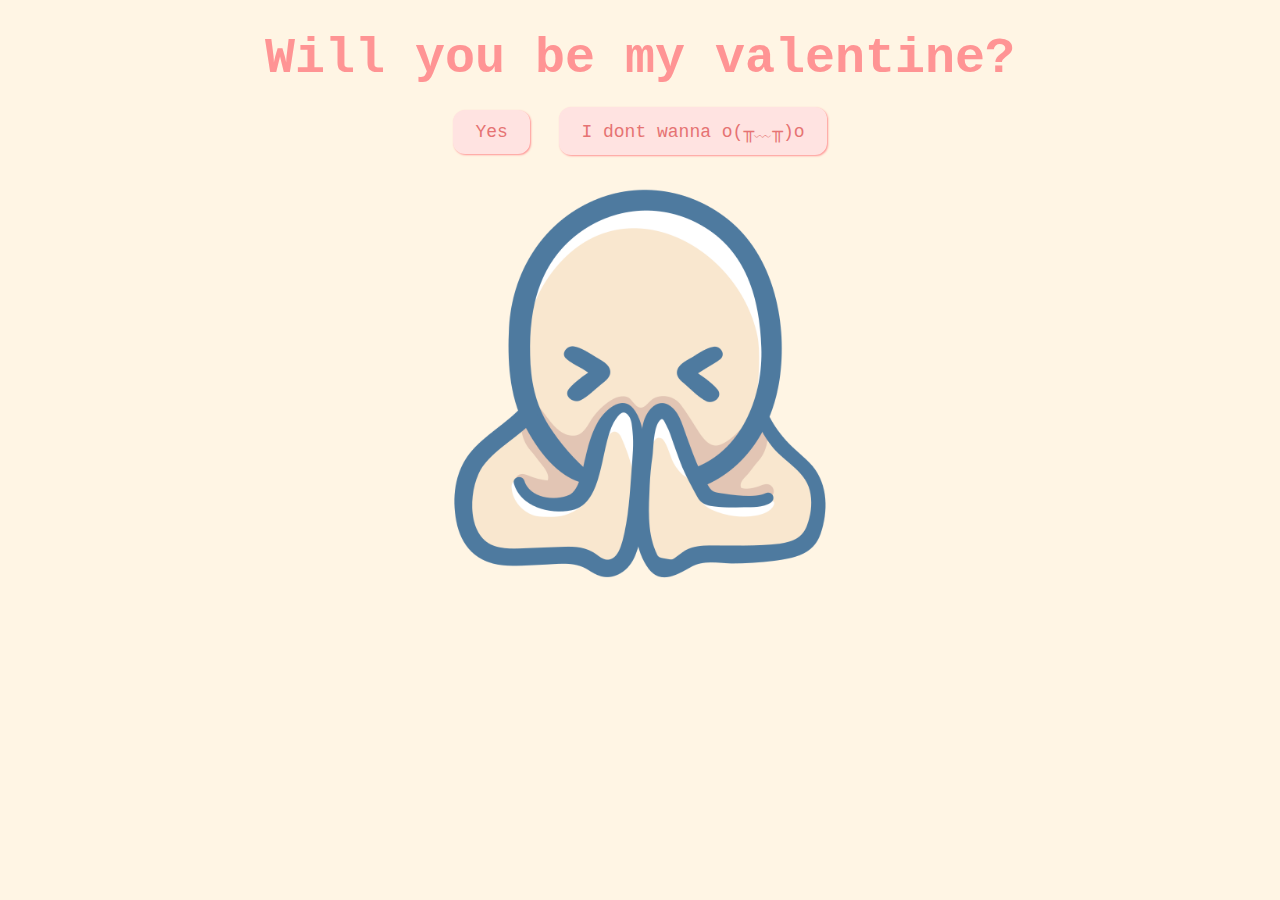
<file: index.html>
<!DOCTYPE html>
<html lang="en">
  <head>
    <meta charset="UTF-8" />
    <meta name="viewport" content="width=device-width, initial-scale=1.0" />
    <title>Be My Valentine</title>
    <link rel="stylesheet" href="css/valentine.css" />
  </head>
  <body>
    <div id="valentineQuestion"><b>Will you be my valentine?</b></div>
    <button class="answerButton" onclick="location.href='thankyou.html'">
      Yes
    </button>
    <button class="answerButton" id="noButton">I dont wanna o(╥﹏╥)o</button>
    <br />
    <img src="please.png" height="498px" width="150px" alt="cat asking question" class="responsive" />

    <script>
      document
        .getElementById("noButton")
        .addEventListener("click", function () {
          var yesButton = document.querySelector(
            'button[onclick*="thankyou.html"]'
          );
          var currentFontSize = parseInt(
            window.getComputedStyle(yesButton).fontSize
          );
          yesButton.style.fontSize = currentFontSize + 10 + "px"; // Increase font size by 5px
        });
    </script>
  </body>
</html>
</file>
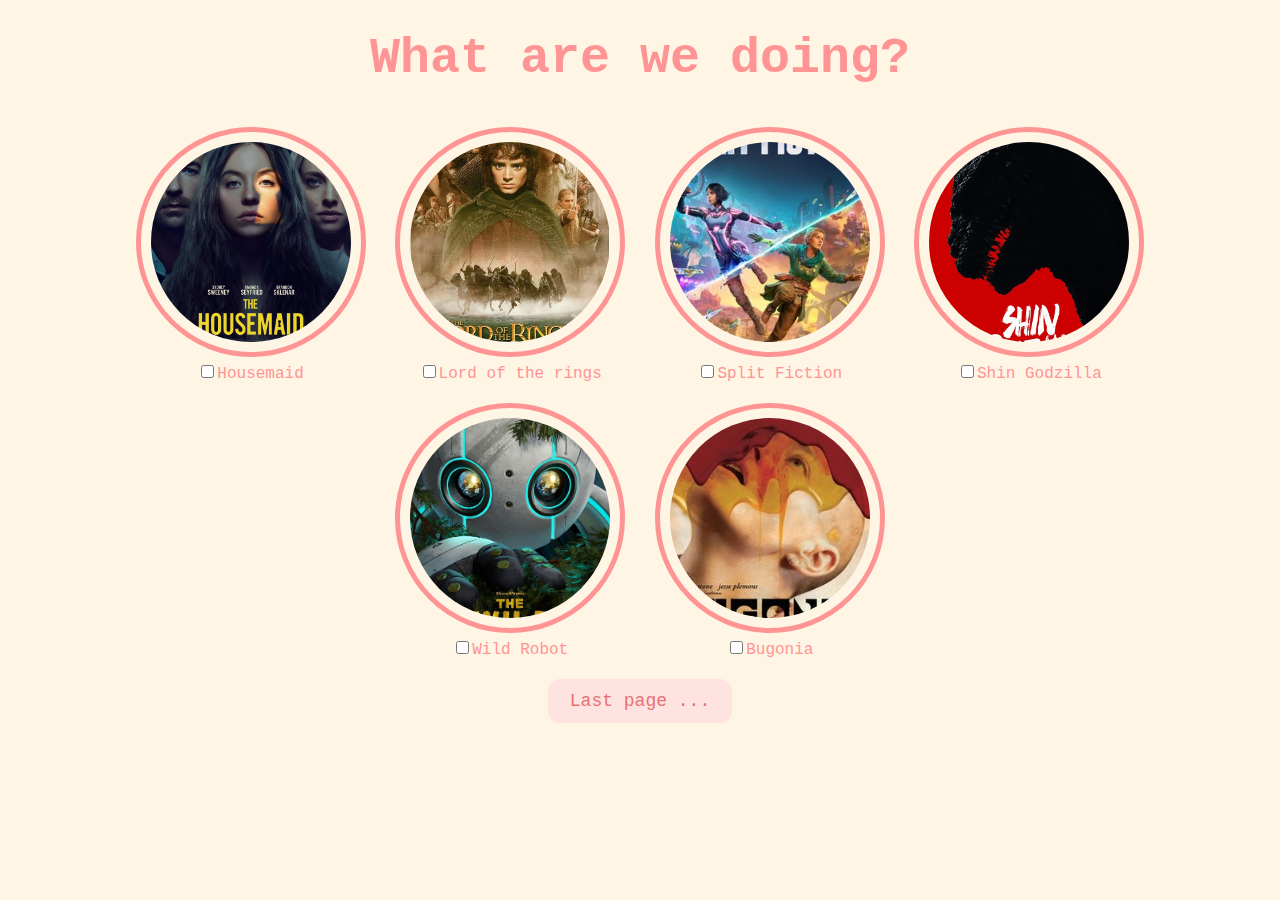
<file: activities.html>
<!DOCTYPE html>
<html lang="en">
  <head>
    <meta charset="UTF-8" />
    <meta name="viewport" content="width=device-width, initial-scale=1.0" />
    <title>Activities</title>
    <link rel="stylesheet" href="css/activities.css" />
  </head>
  <body>
    <div id="activityquestion"><b>What are we doing?</b></div>
    <div class="activities-selection">
      <div class="activity-item">
        <img src="activities/house.jpg" alt="Housemaid" />
        <label
          ><input
            type="checkbox"
            name="activities"
            value="Housemaid"
          />Housemaid</label
        >
      </div>
      <div class="activity-item">
        <img src="activities/lord.jpg" alt="Lord of the rings" />
        <label
          ><input
            type="checkbox"
            name="activities"
            value="Lord of the rings"
          />Lord of the rings</label
        >
      </div>
      <div class="activity-item">
        <img src="activities/split.jpg" alt="Split Fiction" />
        <label
          ><input
            type="checkbox"
            name="activities"
            value="Split Fiction"
          />Split Fiction</label
        >
      </div>
      <div class="activity-item">
        <img src="activities/shin.jpg" alt="Shin Godzilla" />
        <label
          ><input
            type="checkbox"
            name="activities"
            value="Shin Godzilla"
          />Shin Godzilla</label
        >
      </div>
      <div class="activity-item">
        <img src="activities/wild.jpeg" alt="Wild Robot" />
        <label
          ><input
            type="checkbox"
            name="activities"
            value="kunsthalle"
          />Wild Robot</label
        >
      </div>
      <div class="activity-item">
        <img src="activities/bugonia.jpg" alt="Bugonia" />
        <label
          ><input
            type="checkbox"
            name="activities"
            value="Bugonia"
          />Bugonia</label
        >
      </div>
    </div>
    <button class="button" onclick="location.href='lastpage.html'">
      Last page ... 
    </button>
  </body>
</html>
</file>
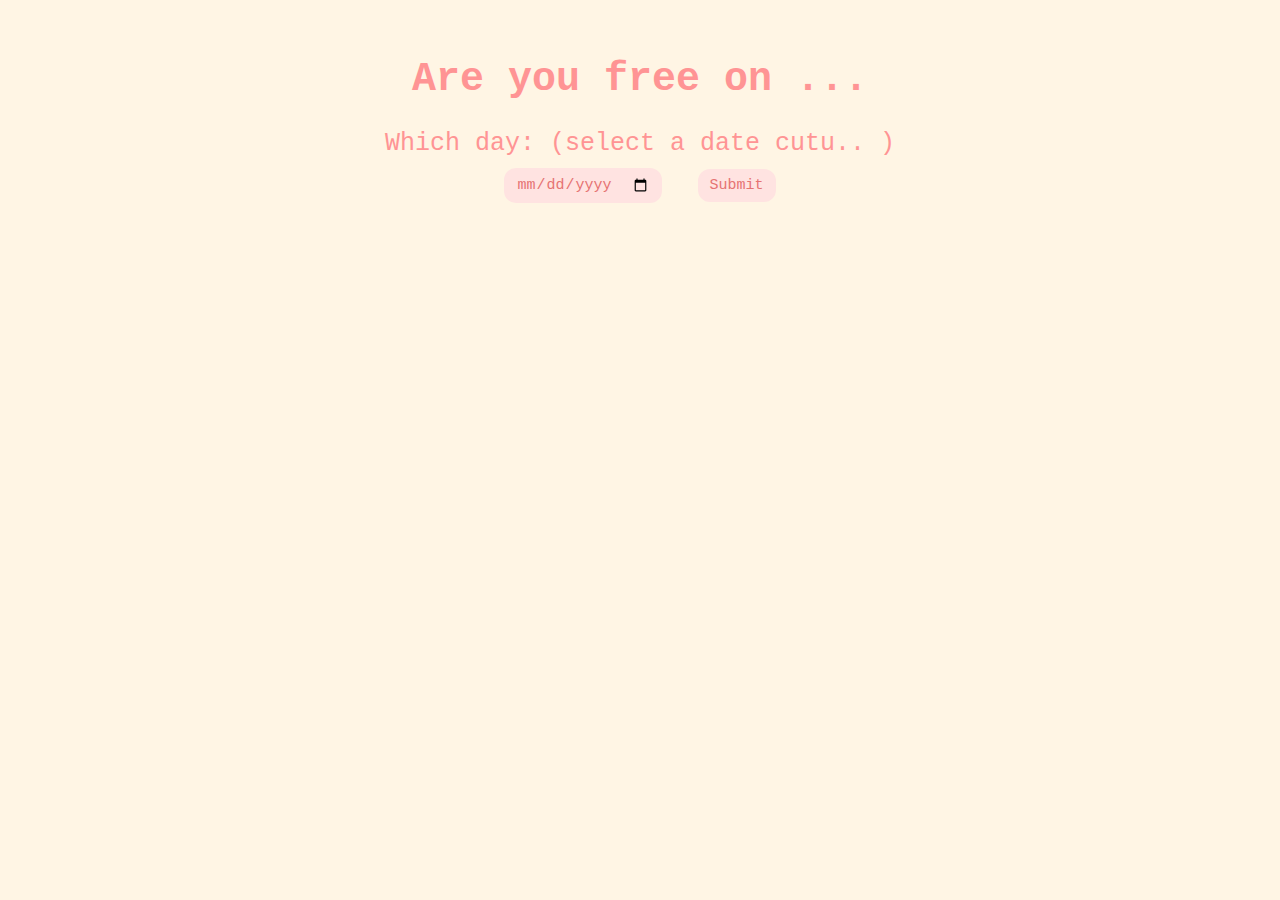
<file: date.html>
<!DOCTYPE html>
<html lang="en">
  <head>
    <meta charset="UTF-8" />
    <meta name="viewport" content="width=device-width, initial-scale=1.0" />
    <title>Date</title>
    <link rel="stylesheet" href="css/date.css" />
  </head>
  <body>
    <h1 title="choose a date">Are you free on ...</h1>
    <form class="form-group">
      <label>Which day: (select a date cutu.. )</label>
      <div>
        <input type="date" />
        <button class="button" type="submit" formaction="food.html">
          Submit
        </button>
      </div>
    </form>
  </body>
</html>
</file>
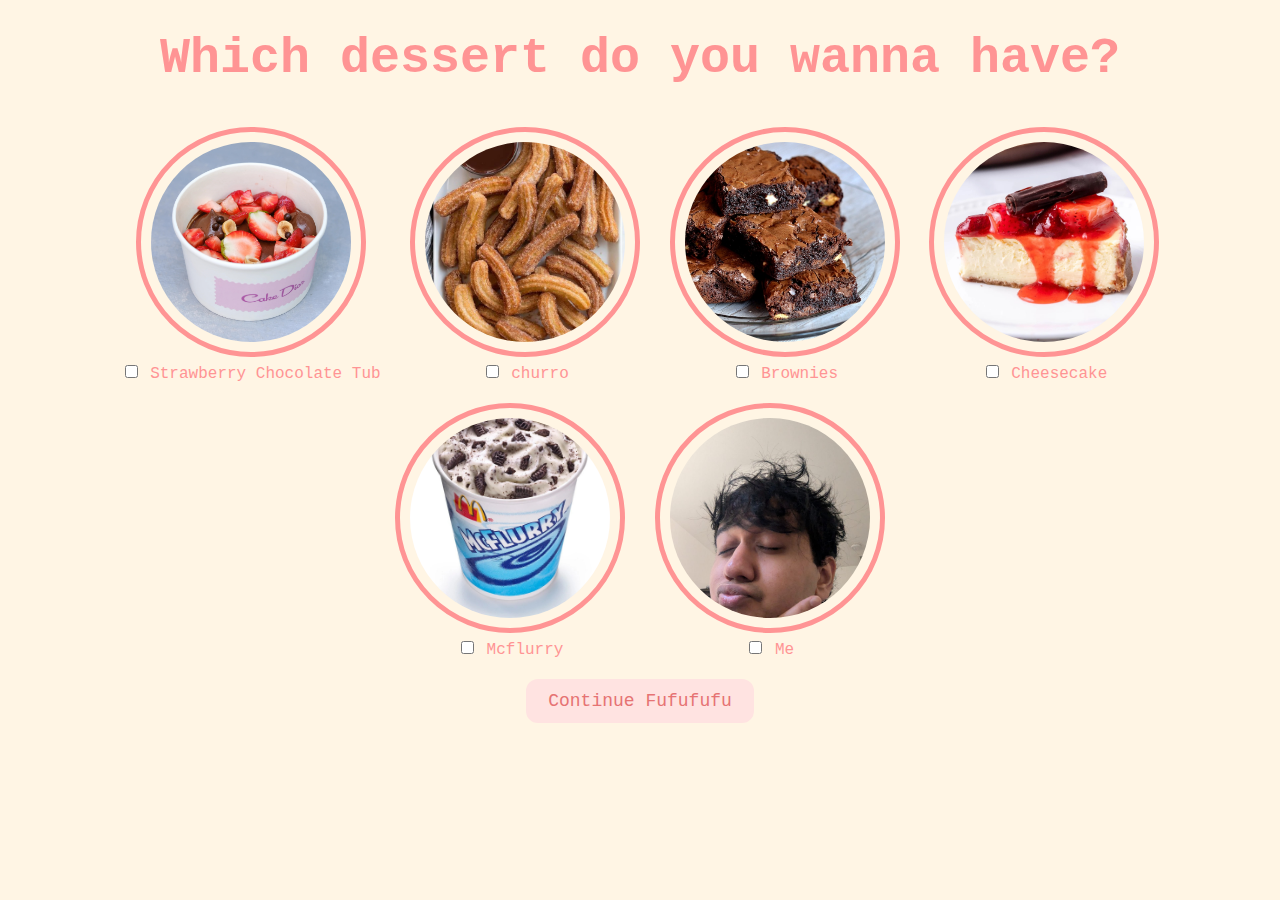
<file: dessert.html>
<!DOCTYPE html>
<html lang="en">
  <head>
    <meta charset="UTF-8" />
    <meta name="viewport" content="width=device-width, initial-scale=1.0" />
    <title>Dessert</title>
    <link rel="stylesheet" href="css/dessert.css" />
  </head>
  <body>
    <div id="dessertquestion">Which dessert do you wanna have?</div>

    <div class="dessert-selection">
      <div class="dessert-item">
        <img src="food/strawtub.jpg" alt="Strawberry Chocolate Tub" />
        <label
          ><input type="checkbox" name="dessert" value="Strawberry Chocolate Tub" /> Strawberry Chocolate Tub</label
        >
      </div>
      <div class="dessert-item">
        <img src="food/churro.jpeg" alt="Churros" />
        <label
          ><input type="checkbox" name="dessert" value="churro" /> churro</label
        >
      </div>
      <div class="dessert-item">
        <img src="food/brownies.jpg" alt="Brownies" />
        <label><input type="checkbox" name="dessert" value="Brownies" /> Brownies</label>
      </div>
      <div class="dessert-item">
        <img src="food/cheesecake.jpg" alt="Cheesecake" />
        <label
          ><input type="checkbox" name="dessert" value="Cheesecake" /> Cheesecake</label
        >
      </div>
      <div class="dessert-item">
        <img src="food/mcflurry.jpg" alt="Mcflurry" />
        <label
          ><input type="checkbox" name="dessert" value="Mcflurry" /> Mcflurry</label
        >
      </div>
      <div class="dessert-item">
        <img src="food/Sanil.jpeg" alt="Me" />
        <label
          ><input type="checkbox" name="dessert" value="Me" />
          Me</label
        >
      </div>
    </div>
    <button class="button" onclick="location.href='activities.html'">
      Continue Fufufufu
    </button>
  </body>
</html>
</file>
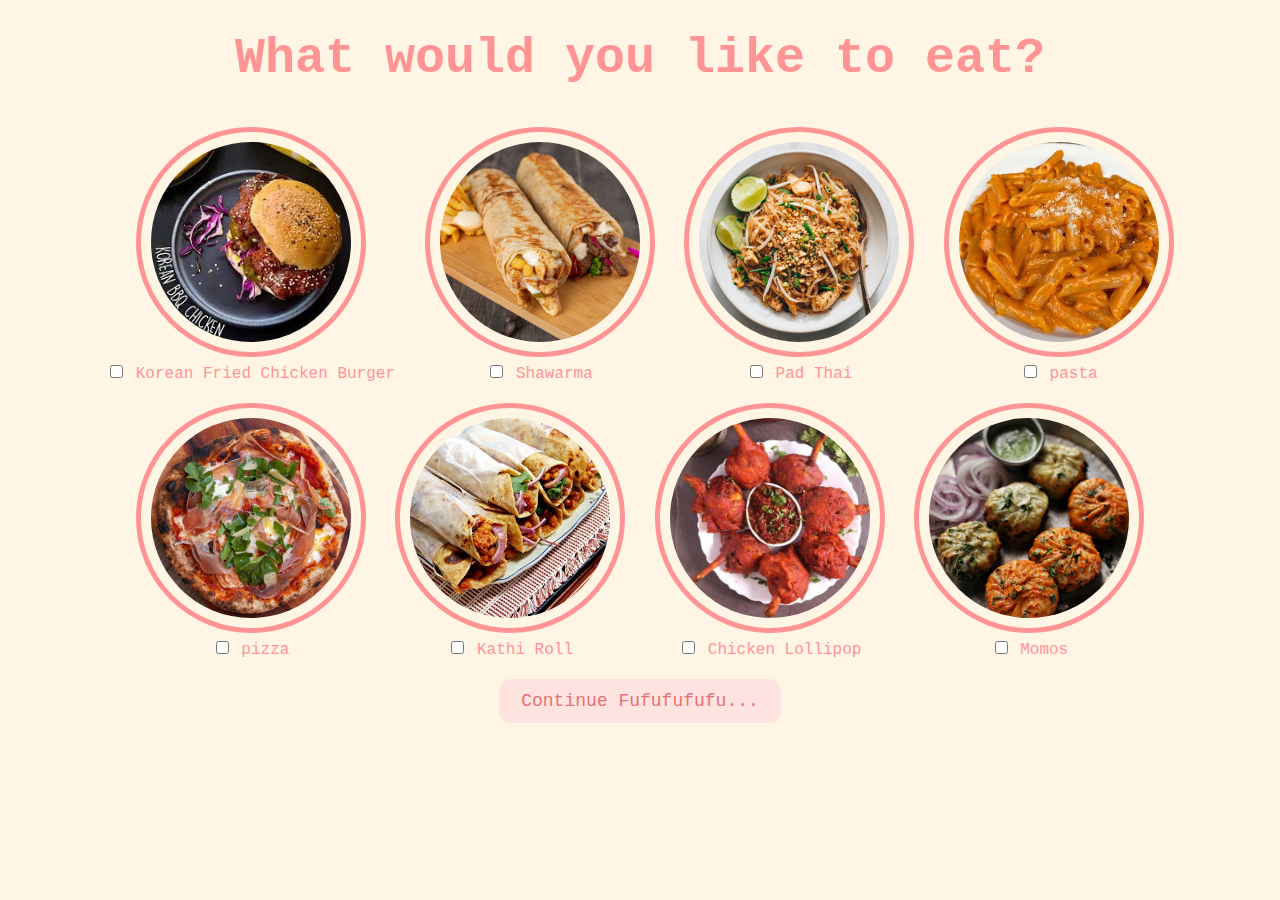
<file: food.html>
<!DOCTYPE html>
<html lang="en">
  <head>
    <meta charset="UTF-8" />
    <meta name="viewport" content="width=device-width, initial-scale=1.0" />
    <title>Food Selection</title>
    <link rel="stylesheet" href="css/food.css" />
  </head>
  <body>
    <div id="foodquestion">
      <b>What would you like to eat?</b>
    </div>

    <div class="food-selection">
      <div class="food-item">
        <img src="food/burger.jpg" alt="Korean Fried Chicken Burger" />
        <label
          ><input
            type="checkbox"
            name="food"
            value="Korean Fried Chicken Burger"
          />
          Korean Fried Chicken Burger</label
        >
      </div>
      <div class="food-item">
        <img src="food/shaw.jpg" alt="Shawarma" />
        <label
          ><input type="checkbox" name="food" value="Shawarma" /> Shawarma</label
        >
      </div>
      <div class="food-item">
        <img src="food/thai.jpg" alt="Pad Thai" />
        <label
          ><input type="checkbox" name="food" value="Pad Thai" /> Pad Thai</label
        >
      </div>
      <div class="food-item">
        <img src="food/pasta.jpeg" alt="pasta" />
        <label><input type="checkbox" name="food" value="pasta" /> pasta</label>
      </div>
      <div class="food-item">
        <img src="food/pizza.jpeg" alt="pizza" />
        <label><input type="checkbox" name="food" value="pizza" /> pizza</label>
      </div>
      <div class="food-item">
        <img src="food/kathi.jpg" alt="Kathi Roll" />
        <label><input type="checkbox" name="Kathi Roll" value="Kathi Roll" /> Kathi Roll</label>
      </div>
      <div class="food-item">
        <img src="food/Lollipop.jpg" alt="Chicken Lollipop" />
        <label><input type="checkbox" name="food" value="Chicken Lollipop" /> Chicken Lollipop</label>
      </div>
      <div class="food-item">
        <img src="food/momos.jpg" alt="Momos" />
        <label><input type="checkbox" name="food" value="Momos" /> Momos</label>
      </div>
    </div>
    <button class="button" onclick="location.href='dessert.html'">
      Continue Fufufufufu... 
    </button>
  </body>
</html>
</file>
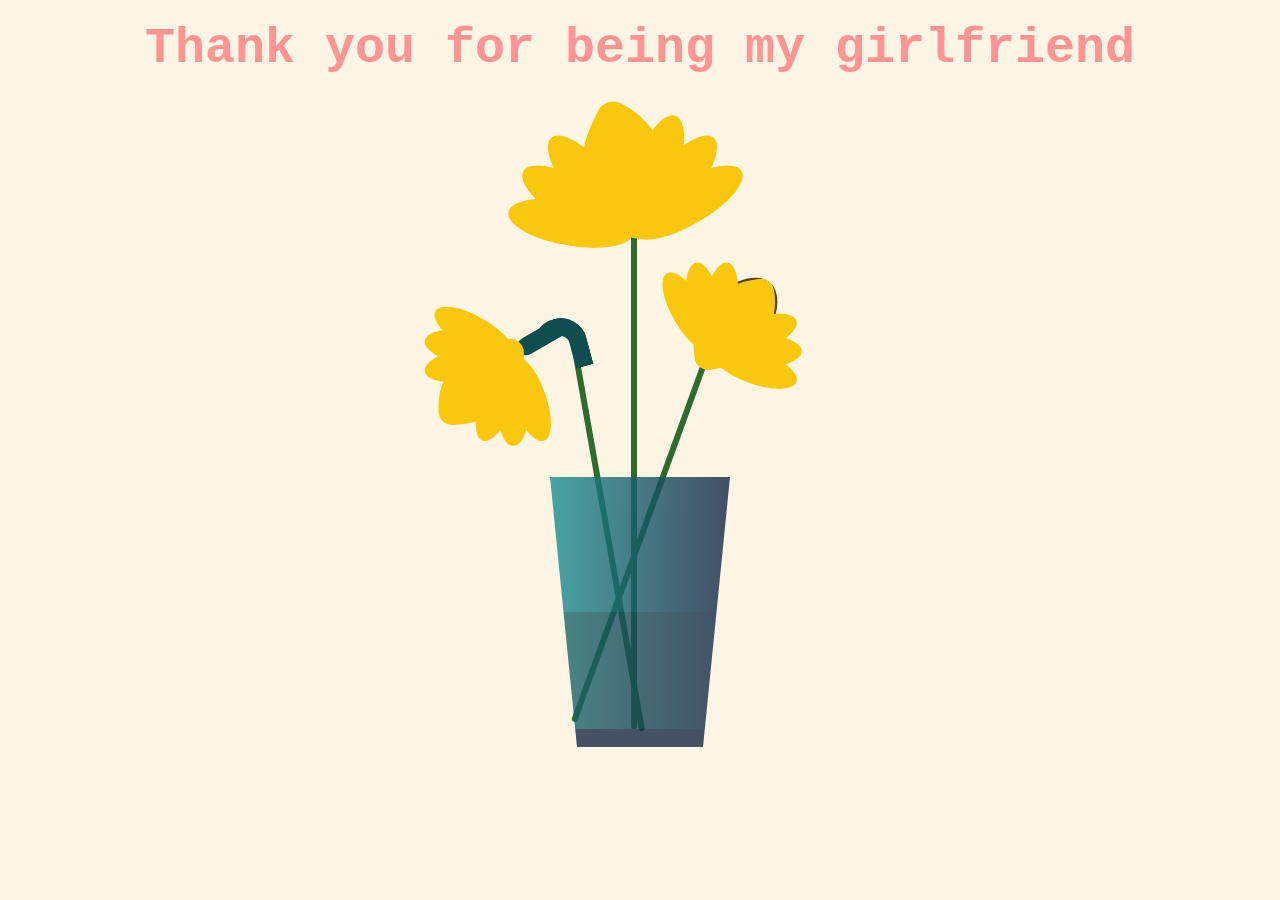
<file: lastpage.html>
<!DOCTYPE html>
<html lang="en">
  <head>
    <meta charset="UTF-8" />
    <meta name="viewport" content="width=device-width, initial-scale=1.0" />
    <title>Document</title>
    <link rel="stylesheet" href="css/flower.css" />
  </head>
  <body>
    <div id="thankyou"><b>Thank you for being my girlfriend</b></div>
    <div class="flower">
      <div class="f-wrapper">
        <div class="flower__line"></div>
        <div class="f">
          <div class="flower__leaf flower__leaf--1"></div>
          <div class="flower__leaf flower__leaf--2"></div>
          <div class="flower__leaf flower__leaf--3"></div>
          <div class="flower__leaf flower__leaf--4"></div>
          <div class="flower__leaf flower__leaf--5"></div>
          <div class="flower__leaf flower__leaf--6"></div>
          <div class="flower__leaf flower__leaf--7"></div>
          <div
            class="flower__leaf flower__leaf--8 flower__fall-down--yellow"
          ></div>
        </div>
      </div>

      <div class="f-wrapper f-wrapper--2">
        <div class="flower__line"></div>
        <div class="f">
          <div class="flower__leaf flower__leaf--1"></div>
          <div class="flower__leaf flower__leaf--2"></div>
          <div class="flower__leaf flower__leaf--3"></div>
          <div class="flower__leaf flower__leaf--4"></div>
          <div class="flower__leaf flower__leaf--5"></div>
          <div class="flower__leaf flower__leaf--6"></div>
          <div class="flower__leaf flower__leaf--7"></div>
          <div
            class="flower__leaf flower__leaf--8 flower__fall-down--pink"
          ></div>
        </div>
      </div>

      <div class="f-wrapper f-wrapper--3">
        <div class="flower__line"></div>
        <div class="f">
          <div class="flower__leaf flower__leaf--1"></div>
          <div class="flower__leaf flower__leaf--2"></div>
          <div class="flower__leaf flower__leaf--3"></div>
          <div class="flower__leaf flower__leaf--4"></div>
          <div class="flower__leaf flower__leaf--5"></div>
          <div class="flower__leaf flower__leaf--6"></div>
          <div class="flower__leaf flower__leaf--7"></div>
          <div
            class="flower__leaf flower__leaf--8 flower__fall-down--purple"
          ></div>
        </div>
      </div>
      <div class="flower__glass"></div>
    </div>
  </body>
</html>
</file>
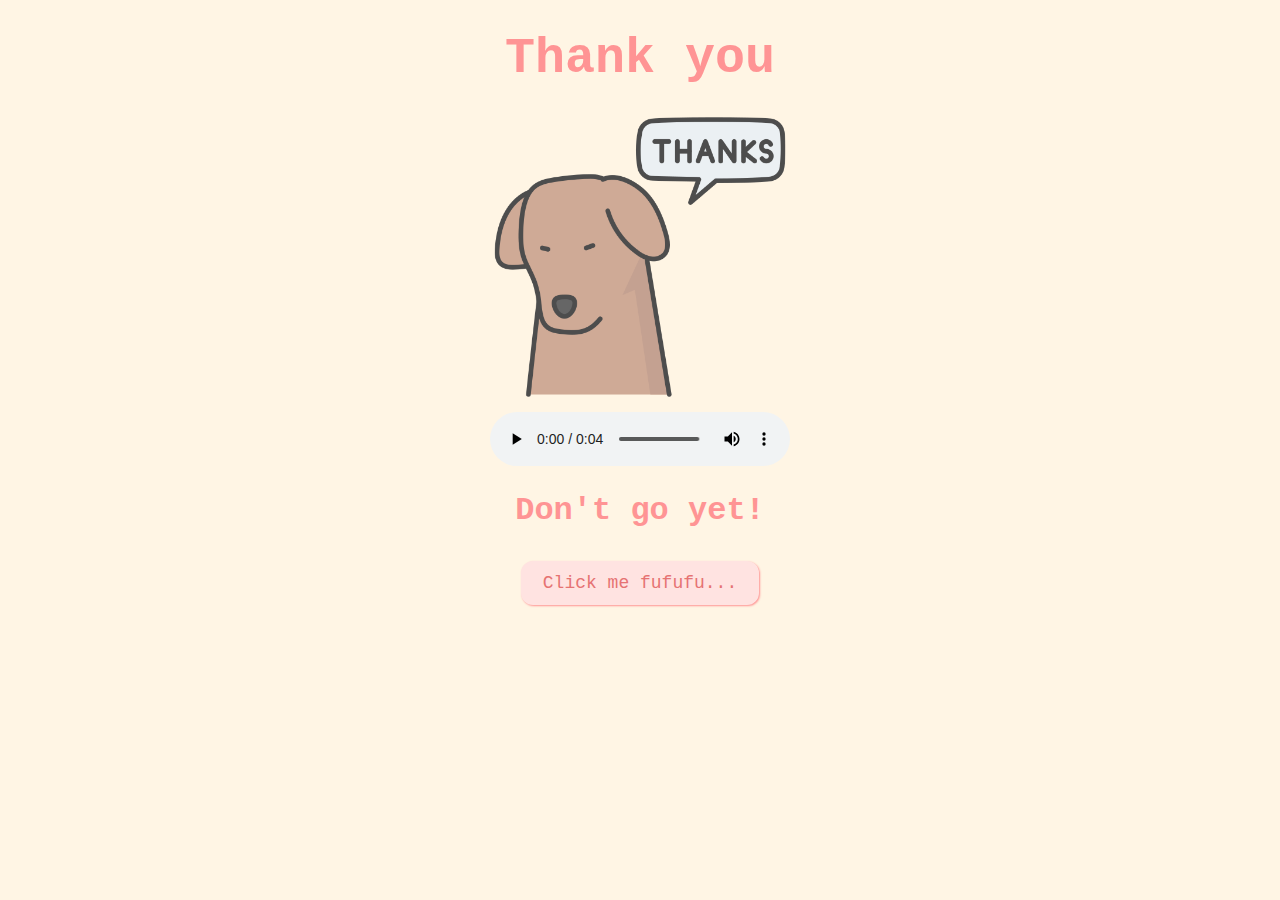
<file: thankyou.html>
<!DOCTYPE html>
<html lang="en">
  <head>
    <meta charset="UTF-8" />
    <meta name="viewport" content="width=device-width, initial-scale=1.0" />
    <title>Thank you</title>
    <link rel="stylesheet" href="css/lastpage.css" />
  </head>
  <body>
    <div id="thankyou"><b>Thank you</b></div>

    <img height="300px" id="rizz" src="thanks.png" alt="rizzler god" class="responsive" />
    <br />
    <audio controls autoplay loop>
      <source src="congratulations.mp3" type="audio/mpeg" />
      Your browser does not support the audio element.
    </audio>
    <h1>Don't go yet!</h1>
    <button class="button" onclick="location.href='date.html'">
      Click me fufufu... 
    </button>
  </body>
</html>
</file>
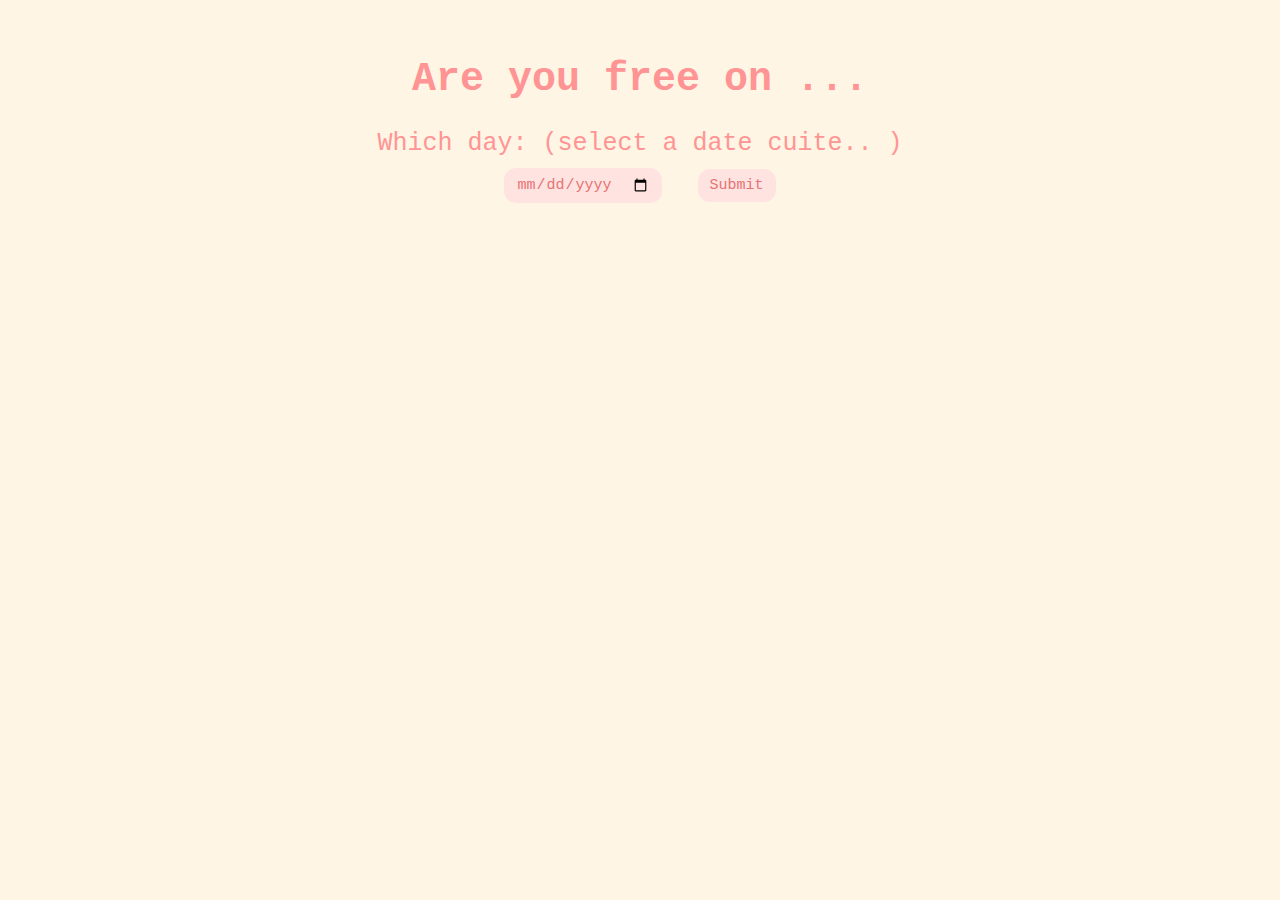
<file: moonshine-main/date.html>
<!DOCTYPE html>
<html lang="en">
  <head>
    <meta charset="UTF-8" />
    <meta name="viewport" content="width=device-width, initial-scale=1.0" />
    <title>Date</title>
    <link rel="stylesheet" href="css/date.css" />
  </head>
  <body>
    <h1 title="choose a date">Are you free on ...</h1>
    <form class="form-group">
      <label>Which day: (select a date cuite.. )</label>
      <div>
        <input type="date" />
        <button class="button" type="submit" formaction="food.html">
          Submit
        </button>
      </div>
    </form>
  </body>
</html>
</file>
<file: css/valentine.css>
body {
  text-align: center;
  margin-top: 30px;
  font-family: "Courier";
  background-color: #fff5e4;
  color: #ff9494;
}

img {
  height: 400px;
  width: auto;
  padding: 10px;
}

#valentineQuestion {
  font-size: 50px;
  margin-bottom: 10px;
}
.answerButton {
  padding: 10px 20px;
  font-size: 18px;
  cursor: pointer;
  margin: 10px;
  font-family: "courier";
  margin-bottom: 20px;
  background-color: #ffe3e1;
  color: #e67373;
  border-radius: 12px;
  border: 2px solid #ffe3e1;
  box-shadow: 1px 1px 2px #ff9494;
  transition: 0.3s;
}

.answerButton:hover {
  background-color: #ff9494;
  color: #ffe3e1;
  border: 2px solid #ff9494;
  box-shadow: 1px 1px 2px #ffe3e1;
}
</file>
<file: css/activities.css>
body {
  text-align: center;
  margin-top: 30px;
  font-family: "Courier";
  background-color: #fff5e4;
  color: #ff9494;
}
#activityquestion {
  font-size: 50px;
  margin-bottom: 30px;
}
.activity-item {
  display: inline-block;
  margin: 10px;
  vertical-align: top;
  color: #ff9494;
}
.activity-item img {
  height: 200px;
  width: 200px;
  border-radius: 50%;
  border: 5px solid #ff9494;
  object-fit: cover;
  padding: 10px;
}
.activity-item label {
  display: block;
}
.button {
  padding: 10px 20px;
  font-size: 18px;
  cursor: pointer;
  margin: 10px;
  font-family: "courier";
  margin-bottom: 20px;
  background-color: #ffe3e1;
  color: #e67373;
  border-radius: 12px;
  border: 2px solid #ffe3e1;
}
</file>
<file: css/date.css>
body {
  text-align: center;
  margin-top: 30px;
  font-family: "Courier";
  background-color: #fff5e4;
  color: #ff9494;
  display: flex;
  flex-direction: column;
}
h1 {
  font-size: 40px;
}

form .header {
  width: 100%;
  display: flex;
  font-size: 20px;
  margin-bottom: 20px;
  color: #ff9494;
}

.form-group {
  display: flex;
  flex-direction: column;
  justify-content: center;
  font-size: 25px;
}

.button {
  padding: 6px 10px;
  font-size: 15px;
  cursor: pointer;
  margin: 10px;
  font-family: "courier";
  margin-bottom: 10px;
  background-color: #ffe3e1;
  color: #e67373;
  border-radius: 12px;
  border: 2px solid #ffe3e1;
  transition: 0.3s;
}

.button:hover {
  background-color: #ff9494;
  color: #ffe3e1;
  border: 2px solid #ff9494;
}

input[type="date"] {
  padding: 6px 10px;
  font-size: 15px;
  cursor: pointer;
  margin: 10px;
  font-family: "courier";
  margin-bottom: 10px;
  background-color: #ffe3e1;
  color: #e67373;
  border-radius: 12px;
  border: 2px solid #ffe3e1;
}
</file>
<file: css/dessert.css>
body {
  text-align: center;
  margin-top: 30px;
  font-family: courier;
  background-color: #fff5e4;
  color: #ff9494;
}
#dessertquestion {
  font-size: 50px;
  margin-bottom: 30px;
  font-weight: bold;
}
.dessert-item {
  display: inline-table;
  margin: 10px;
  vertical-align: top;
  color: #ff9494;
}
.dessert-item img {
  height: 200px;
  width: 200px;
  border-radius: 50%;
  border: 5px solid #ff9494;
  object-fit: cover;
  padding: 10px;
}
.dessert-item label {
  display: block;
}
.button {
  padding: 10px 20px;
  font-size: 18px;
  cursor: pointer;
  margin: 10px;
  font-family: "courier";
  margin-bottom: 20px;
  background-color: #ffe3e1;
  color: #e67373;
  border-radius: 12px;
  border: 2px solid #ffe3e1;
}
</file>
<file: css/food.css>
body {
  text-align: center;
  margin-top: 30px;
  font-family: "Courier";
  background-color: #fff5e4;
  color: #ff9494;
}
#foodquestion {
  font-size: 50px;
  margin-bottom: 30px;
}
.food-item {
  display: inline-block;
  margin: 10px;
  vertical-align: top;
  color: #ff9494;
}
.food-item img {
  height: 200px;
  width: 200px;
  border-radius: 50%;
  border: 5px solid #ff9494;
  object-fit: cover;
  padding: 10px;
}
.food-item label {
  display: block;
}
.button {
  padding: 10px 20px;
  font-size: 18px;
  cursor: pointer;
  margin: 10px;
  font-family: "courier";
  margin-bottom: 20px;
  background-color: #ffe3e1;
  color: #e67373;
  border-radius: 12px;
  border: 2px solid #ffe3e1;
}
</file>
<file: css/flower.css>
*,
*::after,
*::before{
    padding: 0;
    margin: 0;
    box-sizing: border-box;
}

:root{
    --color-bg: linear-gradient(to top,#010329,#000005);
    --color-glass:linear-gradient(to left,#142544,#1a9092);
    --color-water:linear-gradient(to left,#142544,#1b6d6e);
}

body{
    background-color: #FFF5E4;
    min-height: 100vh;
    display: flex;
    flex-direction: column; /* Change the direction to column */
    align-items: center;
    justify-content: flex-start; /* Align items to the start of the container */
    overflow: hidden;
	color: #FF9494;
	font-family: courier;
}

#thankyou {
    width: 100%; /* Ensure it spans the full width */
    text-align: center; /* Keep the text centered */
    margin-top: 20px; /* Add some space at the top */
    z-index: 1000; /* Ensure it's above other elements if needed */
    position: relative; /* Adjust based on layout needs */
	margin-bottom: 400px;
	font-size: 50px;
}

.flower{
    position: relative;
}

.flower__glass{
    width:20vmin;
    height: 30vmin;
    background-image: var(--color-glass);
    clip-path: polygon(0 0, 100% 0, 85% 100%, 15% 100%);
    opacity: .8;
    position: relative;
}

.flower__glass::after{
    content: '';
    position: absolute;
    bottom: 0;
    left: 0;
    background-color: #182843;
    width: 100%;
    height: 2vmin;
}

.flower__glass::before{
    content: '';
    position: absolute;
    bottom: 0;
    left: 0;
    background-image: var(--color-water);
    width: 100%;
    height: 15vmin;
}

.f-wrapper{
    position: absolute;
    left: 45%;
    bottom: 2vmin;
}

.f-wrapper--2{
    left: 50%;
    bottom: 5%;
    transform-origin: 10% left;
    transform: rotate(20deg);
}

.f-wrapper--3{
    left: 30%;
    bottom: 5%;
    transform-origin: 10% left;
    transform: rotate(-10deg);
}

.f-wrapper--3 .flower__line{
    height: 45vmin;
    position: relative;
}

.f-wrapper--3 .flower__line::after{
    content: '';
    position: absolute;
    left:0;
    top: 0;
    width: 6vmin;
    height: 6vmin;
    transform: translate(-69%,-30%) rotate(-5deg);
    border-radius:10vmin 10vmin 0 0;
    border: 2vmin solid  #104d4e;
    border-bottom: transparent;
    border-left: transparent;
}

.f-wrapper--3 .flower__line::before{
    content: '';
    position: absolute;
    left:-40%;
    top: -1%;
    width: 6vmin;
    height: 2vmin;
    transform-origin: right;
    transform: translate(-100%,-80%) rotate(-20deg);
    background-color: #104d4e;
    border-radius: 2vmin;
}

.f-wrapper--3 .flower__line{
    background-image: linear-gradient(to top,#142544,#104d4e);
}


.f-wrapper--2 .flower__line{
    height: 45vmin;
}

.f-wrapper--2 .f{
    transform: translateX(-50%) rotate(20deg);
}

.f-wrapper--3 .f{
    transform: translate(-350%,-50%) rotate(-120deg);
}

.f-wrapper--2 .flower__leaf:not(:first-child){
    width: 3.8vmin;
    height: 10vmin;
    background-image: linear-gradient(to bottom, #ff43b6 ,#c22887, #1a233a 99%);
}

.f-wrapper--3 .flower__leaf:not(:first-child){
    width: 3.8vmin;
    height: 10vmin;
    background-image: linear-gradient(to bottom, #ad2be0 ,#712291, #1a233a 99%);
}

.f-wrapper--3 .flower__leaf--1{
    width: 8vmin;
    height: 10vmin;
    bottom: 2vmin;
    background-color: #ad2be0;
}

.f-wrapper--2 .flower__leaf--1{
    width: 8vmin;
    height: 10vmin;
    bottom: 2vmin;
    background-color: #de118b;
}

.f-wrapper--2 .f .flower__leaf--8{
    width: 10vmin;
    height: 9vmin;
    bottom: 3vmin;
    left: -30%;
    transform: rotate(-50deg);
    background-image: linear-gradient(to left bottom, #ff43b6 ,#4d1337);;
}

.f-wrapper--3 .f .flower__leaf--8{
    width: 10vmin;
    height: 9vmin;
    left: -10% !important;
    background-image: linear-gradient(to left bottom, #ad2be0 ,#712291);;
}

.flower__line{
    width: 2vmin;
    height: 56vmin;
    background-image: linear-gradient(to left top,#82fdff 20%,#142544,#104d4e);
    border-radius: 4vmin;
}

.f{
    position: absolute;
    top: 1vmin;
    left: 50%;
    transform: translateX(-50%) rotate(-10deg);
    width: 2vmin;
    height: 2vmin;
}


.flower__leaf{
    position: absolute;
    left: 50%;
    bottom: 2vmin;
    transform: translateX(-50%);
    width: 5vmin;
    height: 14vmin;
    background-image: linear-gradient(to bottom, #ffa085 ,#fa7373, #1a233a 99%);

    clip-path: ellipse(50% 50% at 50% 50%);
    transform-origin: center bottom;
    animation: open-flower 2s 1s backwards;
}

.flower__leaf--1{
    width: 10vmin;
    height: 12vmin;
    bottom: 3vmin;
    border-radius: 50% 50% 50% 50% / 80% 80% 20% 20%;
    background-color: #e24f5f;
    background-image: none;
    animation: open-flowe--middle  1.4s 1s backwards;
}

.flower__leaf--2{
    transform: translateX(-50%) rotate(-30deg);
}
.flower__leaf--3{
    transform: translateX(-50%) rotate(-50deg);
}
.flower__leaf--4{
    transform: translateX(-50%) rotate(-70deg);
}

.flower__leaf--5{
    transform: translateX(-50%) rotate(30deg);
}

.flower__leaf--6{
    transform: translateX(-50%) rotate(50deg);
}

.flower__leaf--7{
    transform: translateX(-50%) rotate(70deg);
}

.flower__leaf--8{
    width: 13vmin;
    height: 11vmin;
    bottom: 6vmin;
    left: -30%;
    border-radius: none;
    clip-path: none;
    border-radius: 10vmin 2vmin 10vmin 2vmin;
    transform: rotate(-55deg);
    background-image: linear-gradient(to left bottom, #ffa085 ,#eb8b8b,#492f2f 98%);
}

.flower__fall-down--yellow{
    animation: flower-fall-down-yellow  8s 1.2s linear forwards;
}

.flower__fall-down--pink{
    animation: flower-fall-down-pink  5s 1.2s linear forwards;
}

.flower__fall-down--purple{
    bottom: 4vmin;
    animation:flower-fall-down-purple  6s 1.2s linear forwards, flower-falling 6s 7.2s linear infinite;
}


@keyframes open-flower{
        0%{
            transform:  translateX(-50%) rotate(0);
        }
}

@keyframes open-flowe--middle {
    0%{
        opacity: 0;
        transform: translateX(-50%) scale(0);
    }
}

@keyframes flower-fall-down-pink {

    0%{
        transform: rotate(-55deg);
    }

    50%{
        transform: rotateX(-100deg);
    }

    100%{
        transform:translate(2vmin,28vmin);
    }

}

@keyframes flower-fall-down-yellow {

    0%{
        transform: rotate(-55deg);
    }

    50%{
        bottom: 3vmin;
        transform: rotateX(-100deg);
    }

    100%{
        transform:translate(2vmin,70vmin) rotate(150deg);
    }

}

@keyframes flower-fall-down-purple {

    0%{
        transform: rotate(-50deg);
    }

    25%{
        bottom: 1vmin ;
        transform: rotateX(-100deg);
        perspective: 0px;
    }

    50%{
        perspective: 0px;
        transform:translate(-30vmin,2vmin) rotate(90deg);
    }

    75%{
        perspective: 0px;
        transform:translate(-34vmin,-2vmin);
    }

    100%{
        transform-origin: center;
        transform:translate(-34vmin,-2vmin) rotateY(-80deg) rotateX(35deg);
    }

}

@keyframes flower-falling {
    0%,100%{
        transform-origin: center;
        transform:translate(-34vmin,-2vmin) rotateY(-80deg) rotateX(35deg);
    }

    25%{
        transform-origin: center;
        transform:translate(-34.4vmin,-2vmin) rotateY(-84deg) rotateX(35deg);
    }

    50%{
        transform-origin: center;
        transform:translate(-32vmin,-4.2vmin) rotateY(-80deg) rotateX(35deg);
    }

    75%{
        transform-origin: center;
        transform:translate(-36vmin,1.1vmin) rotateY(-80deg) rotateX(35deg);
    }
}

/* ===== Sunflower overrides (paste at the VERY BOTTOM) ===== */

/* Make petals sunflower yellow */
.flower__leaf {
  background-image: none !important;
  background-color: #f9c80e !important; /* sunflower yellow */
}

/* Make the middle (leaf--1) the dark sunflower center */
.flower__leaf--1 {
  background-color: #5a3e1b !important; /* dark brown center */
  background-image: none !important;
}

/* Keep the falling petals sunflower yellow too */
.flower__fall-down--yellow,
.flower__fall-down--pink,
.flower__fall-down--purple {
  background-image: none !important;
  background-color: #f9c80e !important;
}

/* Optional: make stems greener + a bit thicker (sunflower vibe) */
.flower__line {
  background-image: none !important;
  background-color: #2f6b2f !important;
  width: 6px !important;
}
</file>
<file: css/lastpage.css>
body {
  text-align: center;
  margin-top: 30px;
  font-family: "Courier";
  background-color: #fff5e4;
  color: #ff9494;
}
#thankyou {
  font-size: 50px;
  margin-bottom: 20px;
}
.rizz {
  margin-bottom: 10px;
}
.button {
  padding: 10px 20px;
  font-size: 18px;
  cursor: pointer;
  margin: 10px;
  font-family: "courier";
  margin-bottom: 20px;
  background-color: #ffe3e1;
  color: #e67373;
  border-radius: 12px;
  border: 2px solid #ffe3e1;
  box-shadow: 1px 1px 2px #ff9494;
  transition: 0.3s;
}

.button:hover {
  background-color: #ff9494;
  color: #ffe3e1;
  border: 2px solid #ff9494;
  box-shadow: 1px 1px 2px #ffe3e1;
}
</file>
<file: moonshine-main/css/date.css>
body {
  text-align: center;
  margin-top: 30px;
  font-family: "Courier";
  background-color: #fff5e4;
  color: #ff9494;
  display: flex;
  flex-direction: column;
}
h1 {
  font-size: 40px;
}

form .header {
  width: 100%;
  display: flex;
  font-size: 20px;
  margin-bottom: 20px;
  color: #ff9494;
}

.form-group {
  display: flex;
  flex-direction: column;
  justify-content: center;
  font-size: 25px;
}

.button {
  padding: 6px 10px;
  font-size: 15px;
  cursor: pointer;
  margin: 10px;
  font-family: "courier";
  margin-bottom: 10px;
  background-color: #ffe3e1;
  color: #e67373;
  border-radius: 12px;
  border: 2px solid #ffe3e1;
  transition: 0.3s;
}

.button:hover {
  background-color: #ff9494;
  color: #ffe3e1;
  border: 2px solid #ff9494;
}

input[type="date"] {
  padding: 6px 10px;
  font-size: 15px;
  cursor: pointer;
  margin: 10px;
  font-family: "courier";
  margin-bottom: 10px;
  background-color: #ffe3e1;
  color: #e67373;
  border-radius: 12px;
  border: 2px solid #ffe3e1;
}
</file>
